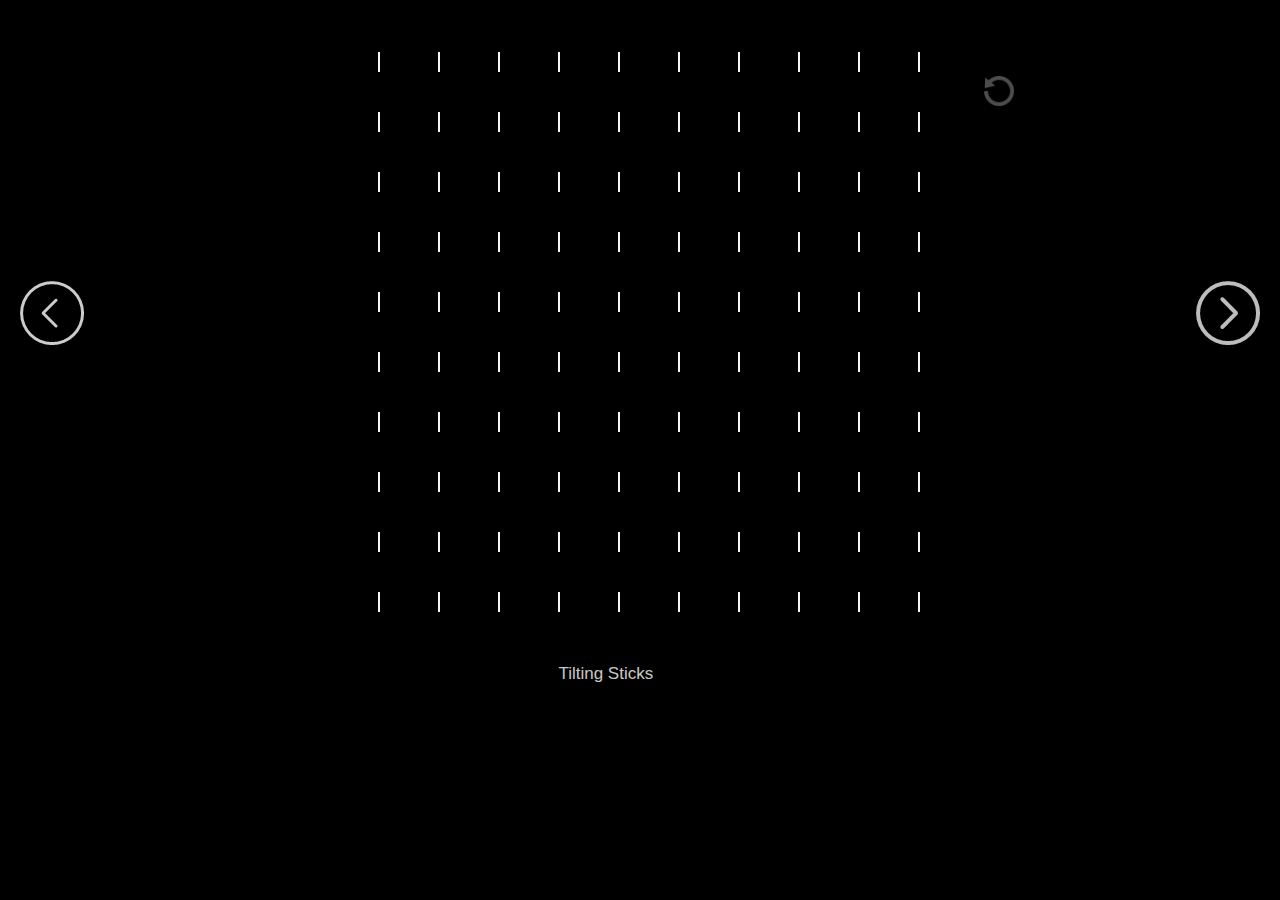
<file: index.html>
<!DOCTYPE html>
<html>

    <head>

        <link rel="stylesheet" href="style/style.css">
            

        <style>
           
           
            #container{
                position: relative;
                background-color: rgba(255,255,255,0.3);
                width:600px;
                height:600px;
                left:27% ;
                margin-top:2%;
                display: grid;
                grid-template-columns: 10% 10% 10% 10% 10% 10% 10% 10% 10% 10% ;
                grid-template-rows: 10% 10% 10% 10% 10% 10% 10% 10% 10% 10% ;

            }
            #container .con_div{
                background-color:black;
            }
            .unit{
                height : 20px;
                width : 2px;
                background-color : whitesmoke;
                margin: auto;
                margin-top: 27px;
            }
          
            /* #leftArrow{
                cursor:default;
                position: fixed;
                
                left:40px;
                opacity: 60%;
            }
            #rightArrow{
                cursor: pointer;
                position: fixed;
                margin-top:50%;
                right:40px;
                opacity: 80%;
            } */
        </style>

    </head>


    <body>
        <img id= "leftArrow" src="images/left_arrow.png" title= "Previous design">
        <img id= "rightArrow" src="images/right_arrow.png" title= "Next design">
        <img id= "resetButton" src="images/restart.png" title= "Reset pattern">
        <div id = "container">
            <!-- <div class="unit"> </div> -->
        </div>
        
        

        <p  id="caption">Tilting Sticks</p>
    </body>

    <script>

        var reset = document.getElementById("resetButton");
        reset.onclick = function() {
            var units = document.getElementsByClassName("unit");
            for(var i =0; i<100;i++)
            {
                units[i].style.transform = "rotate(0deg)";
            }
        }

        var right_arrow = document.getElementById("rightArrow");
        var left_arrow = document.getElementById("leftArrow");
        
        right_arrow.onclick  =  function(){
            var url = "blinking_dots.html";
            location.href = url;
        }
        left_arrow.onclick  =  function(){
            var url = "rising_pins.html";
            location.href = url;
        }

        function makediv()
        {
            var newcontainer = document.createElement("div");
            newcontainer.className= "con_div";
            var newunit = document.createElement("div");
            newunit.className= "unit";
            newcontainer.onmouseover = function() {
                newunit.style.transform = "rotate(45deg)";
            }
            newcontainer.appendChild(newunit);
            document.getElementById("container").appendChild(newcontainer);


        }
        for (var i =0; i<100;i++)
        {
            makediv();
        }
        // var intervalId = window.setInterval(function(){ makediv()}, 1000);


    </script>



</html>
</file>
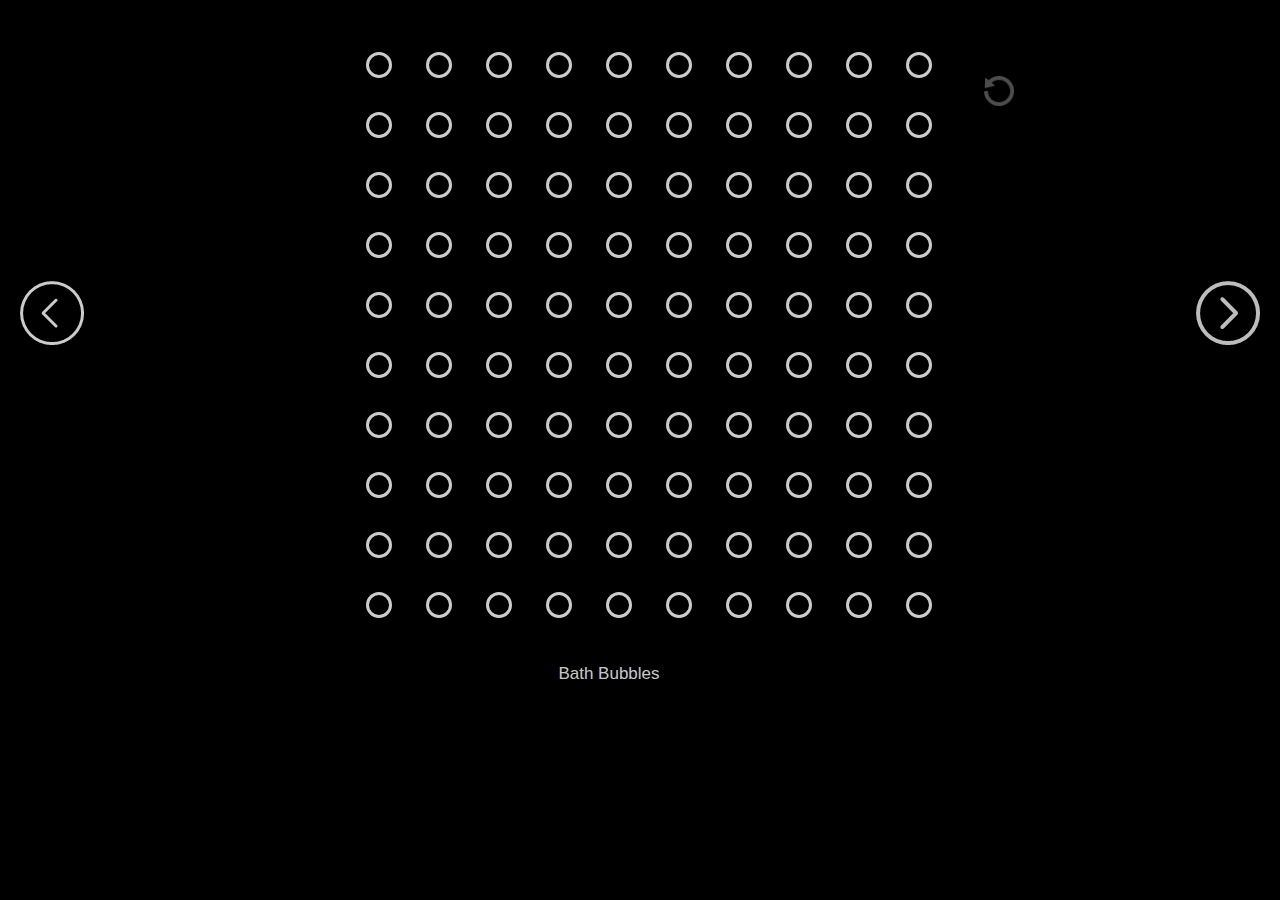
<file: bath_bubbles.html>
<!DOCTYPE html>
<html>

    <head>

        <title>
        </title>
        <link rel="stylesheet" href="style/style.css">
        <style>
            
            
            @keyframes example {
                    0% {border-color:rgba(255,255,255,0.9); height : 10px; width : 10px;}
                    15% {border-color: rgba(190,210,255,1)}
                    30% {border-color: rgba(190,250,255,1)}
                    45% {border-color: rgba(130,190,255,1); height : 100px; width : 100px;}
                    75% {border-color: rgba(190,255,255,1);}
                    90% {border-color: rgba(190,230,255,1);}
                    100% {border-color: rgba(255,255,255,0.9);height : 10px; width : 10px;}
            }
           
            #container{
                position: relative;
                background-color: rgba(255,255,255,0.3);
                width:600px;
                height:600px;
                left:27% ;
                margin-top:2%;
                display: grid;
                grid-template-columns: 10% 10% 10% 10% 10% 10% 10% 10% 10% 10% ;
                grid-template-rows: 10% 10% 10% 10% 10% 10% 10% 10% 10% 10% ;

            }
            #container .con_div{
                background-color:black;
            }
            .unit{
                height : 20px;
                width : 20px;
                background-color : black;
                opacity : 80%;
                border-radius: 50%;
                border: 3px solid #FFF;
                margin:auto;
                margin-top: 27px;
                animation-name: none;
                animation-duration: 5s;
                animation-iteration-count: infinite;
            }

            .unit:hover {
                animation-name: example;
            }
            
        </style>

    </head>


    <body>
        <img id= "leftArrow" src="images/left_arrow.png" alt= "Previous design">
        <img id= "resetButton" src="images/restart.png" alt= "Reset pattern">
        <img id= "rightArrow" src="images/right_arrow.png" alt= "Next design">
        <div id = "container">
            <!-- <div class="unit"> </div> -->
        </div>
        
      
        <p  id="caption">Bath Bubbles</p>
    </body>

    <script>
        var reset = document.getElementById("resetButton");
        reset.onclick = function() {
            var units = document.getElementsByClassName("unit");
            for(var i =0; i<100;i++)
            {
                units[i].style.height = "20px";
                units[i].style.width = "20px";
                units[i].style.animationName = "none";

            }
        }

        var right_arrow = document.getElementById("rightArrow");
        var left_arrow = document.getElementById("leftArrow");
        right_arrow.onclick  =  function(){
            var url = "golden_diamonds.html";
            location.href = url;
        }
        left_arrow.onclick  =  function(){
            var url = "flipping_tiles.html";
            location.href = url;
        }

        function makediv()
        {
            var newcontainer = document.createElement("div");
            newcontainer.className= "con_div";
            var newunit = document.createElement("div");
            newunit.className= "unit";
            newcontainer.onmouseover = function() {
                newunit.style.animationName = "example";
            }
            
            newcontainer.appendChild(newunit);
            document.getElementById("container").appendChild(newcontainer);
            console.log(newcontainer);


        }
        for (var i =0; i<100;i++)
        {
            makediv();
        }
        // var intervalId = window.setInterval(function(){ makediv()}, 1000);


    </script>



</html>
</file>
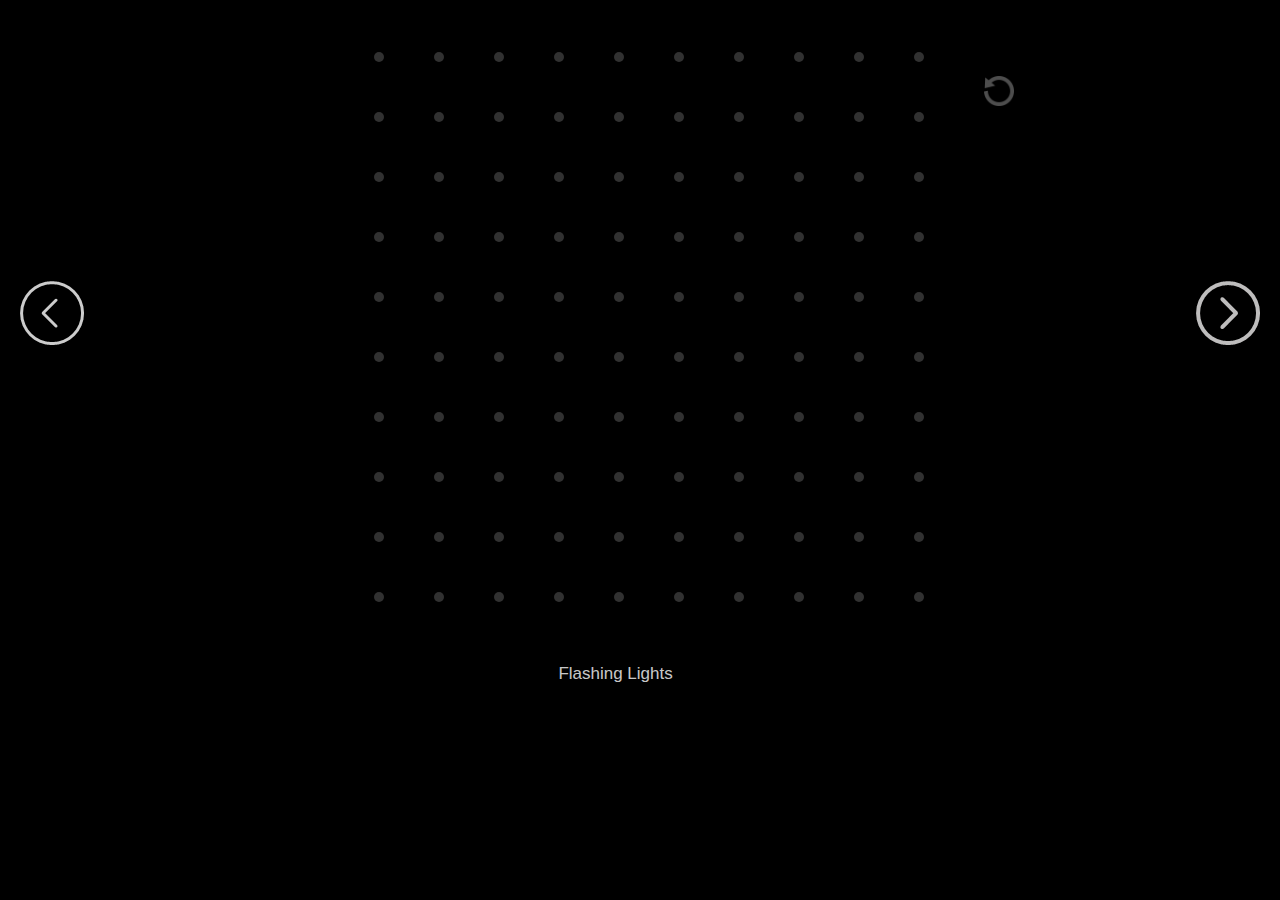
<file: blinking_dots.html>
<!DOCTYPE html>
<html>

    <head>

        <title>
        </title>
        <link rel="stylesheet" href="style/style.css">
        <style>
            
            
            @keyframes example {
                    0%{opacity:20; height : 6px; width : 6px;}
                    50% {opacity: 100%; height : 20px; width : 20px;}
                    100% {opacity:20%;height : 6px; width : 6px;}
            }
           
            #container{
                position: relative;
                background-color: rgba(255,255,255,0.3);
                width:600px;
                height:600px;
                left:27% ;
                margin-top:2%;
                display: grid;
                grid-template-columns: 10% 10% 10% 10% 10% 10% 10% 10% 10% 10% ;
                grid-template-rows: 10% 10% 10% 10% 10% 10% 10% 10% 10% 10% ;

            }
            #container .con_div{
                background-color:black;
            }
            .unit{
                height : 10px;
                width : 10px;
                background-color : whitesmoke;
                opacity : 20%;
                border-radius: 50%;
                margin:auto;
                margin-top: 27px;
                animation-name: none;
                animation-duration: 2s;
                animation-iteration-count: infinite;
            }

            .unit:hover {
                animation-name: example;
            }
            
        </style>

    </head>


    <body>
        <img id= "leftArrow" src="images/left_arrow.png" alt= "Previous design">
        <img id= "resetButton" src="images/restart.png" alt= "Reset pattern">
        <img id= "rightArrow" src="images/right_arrow.png" alt= "Next design">
        <div id = "container">
            <!-- <div class="unit"> </div> -->
        </div>
       
      
        <p  id="caption">Flashing Lights</p>
    </body>

    <script>
        var reset = document.getElementById("resetButton");
        reset.onclick = function() {
            var units = document.getElementsByClassName("unit");
            for(var i =0; i<100;i++)
            {
                units[i].style.height = "10px";
                units[i].style.width = "10px";
                units[i].style.animationName = "none";

            }
        }

        var right_arrow = document.getElementById("rightArrow");
        var left_arrow = document.getElementById("leftArrow");
        right_arrow.onclick  =  function(){
            var url = "bokeh_lens.html";
            location.href = url;
        }
        left_arrow.onclick  =  function(){
            var url = "index.html";
            location.href = url;
        }

        function makediv()
        {
            var newcontainer = document.createElement("div");
            newcontainer.className= "con_div";
            var newunit = document.createElement("div");
            newunit.className= "unit";
            newcontainer.onmouseover = function() {
                newunit.style.animationName = "example";
            }
            
            newcontainer.appendChild(newunit);
            document.getElementById("container").appendChild(newcontainer);
            console.log(newcontainer);


        }
        for (var i =0; i<100;i++)
        {
            makediv();
        }
        // var intervalId = window.setInterval(function(){ makediv()}, 1000);


    </script>



</html>
</file>
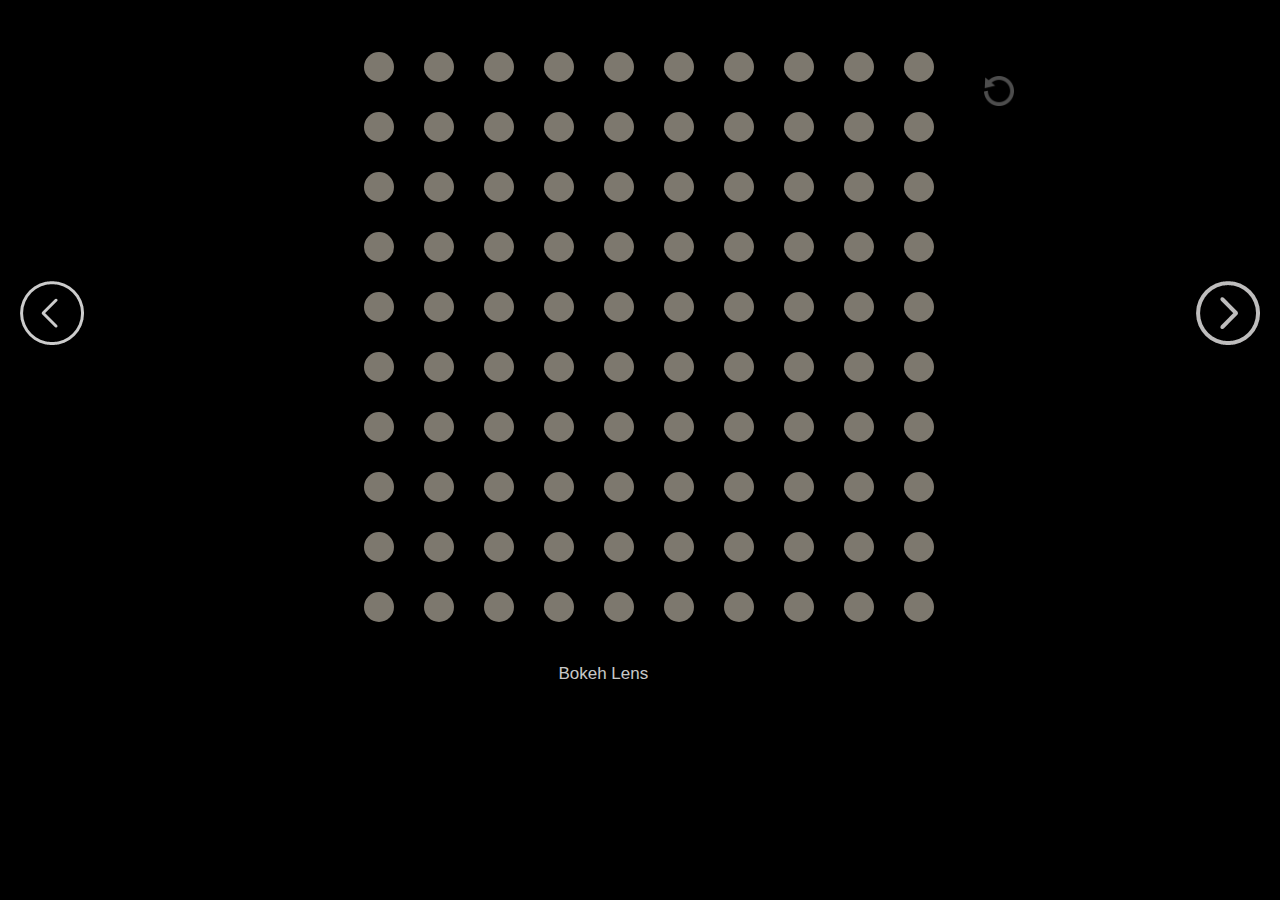
<file: bokeh_lens.html>
<!DOCTYPE html>
<html>

    <head>

        <title>
        </title>
        <link rel="stylesheet" href="style/style.css">
        <style>
            
            
            @keyframes example {
                    0% {background-color:#369994;height : 30px; width : 30px;}
                    15% {background-color: #8bc5d1;}
                    30% {background-color: #f8cb4a;}
                    45% {background-color:#ff7926;}
                    60% {background-color: #944893;height : 70px; width : 70px;}
                    75% {background-color: #fc83c6;}
                    90% {background-color: #bdb280;}
                    100% {background-color: #03969e;height : 30px; width : 30px;}
            }
           
            #container{
                position: relative;
                background-color: rgba(255,255,255,0.3);
                width:600px;
                height:600px;
                left:27% ;
                margin-top:2%;
                display: grid;
                grid-template-columns: 10% 10% 10% 10% 10% 10% 10% 10% 10% 10% ;
                grid-template-rows: 10% 10% 10% 10% 10% 10% 10% 10% 10% 10% ;

            }
            #container .con_div{
                background-color:black;
            }
            .unit{
                height : 30px;
                width : 30px;
                background-color :rgb(250,240,220);
                opacity : 50%;
                border-radius: 50%;
                margin:auto;
                margin-top: 27px;
                animation-name: none;
                animation-duration: 5s;
                animation-iteration-count: infinite;
            }

            .unit:hover {
                animation-name: example;
            }
            
        </style>

    </head>


    <body>
        <img id= "leftArrow" src="images/left_arrow.png" alt= "Previous design">
        <img id= "resetButton" src="images/restart.png" alt= "Reset pattern">
        <img id= "rightArrow" src="images/right_arrow.png" alt= "Next design">
        <div id = "container">
            <!-- <div class="unit"> </div> -->
        </div>
 
      
        <p  id="caption">Bokeh Lens</p>
    </body>

    <script>
        var reset = document.getElementById("resetButton");
        reset.onclick = function() {
            var units = document.getElementsByClassName("unit");
            for(var i =0; i<100;i++)
            {
                units[i].style.height = "30px";
                units[i].style.width = "30px";
                units[i].style.animationName = "none";

            }
        }

        var right_arrow = document.getElementById("rightArrow");
        var left_arrow = document.getElementById("leftArrow");
        right_arrow.onclick  =  function(){
            var url = "mosaic_painting.html";
            location.href = url;
        }
        left_arrow.onclick  =  function(){
            var url = "blinking_dots.html";
            location.href = url;
        }

        function makediv()
        {
            var newcontainer = document.createElement("div");
            newcontainer.className= "con_div";
            var newunit = document.createElement("div");
            newunit.className= "unit";
            newcontainer.onmouseover = function() {
                newunit.style.animationName = "example";
            }
            
            newcontainer.appendChild(newunit);
            document.getElementById("container").appendChild(newcontainer);
            console.log(newcontainer);


        }
        for (var i =0; i<100;i++)
        {
            makediv();
        }
        // var intervalId = window.setInterval(function(){ makediv()}, 1000);


    </script>



</html>
</file>
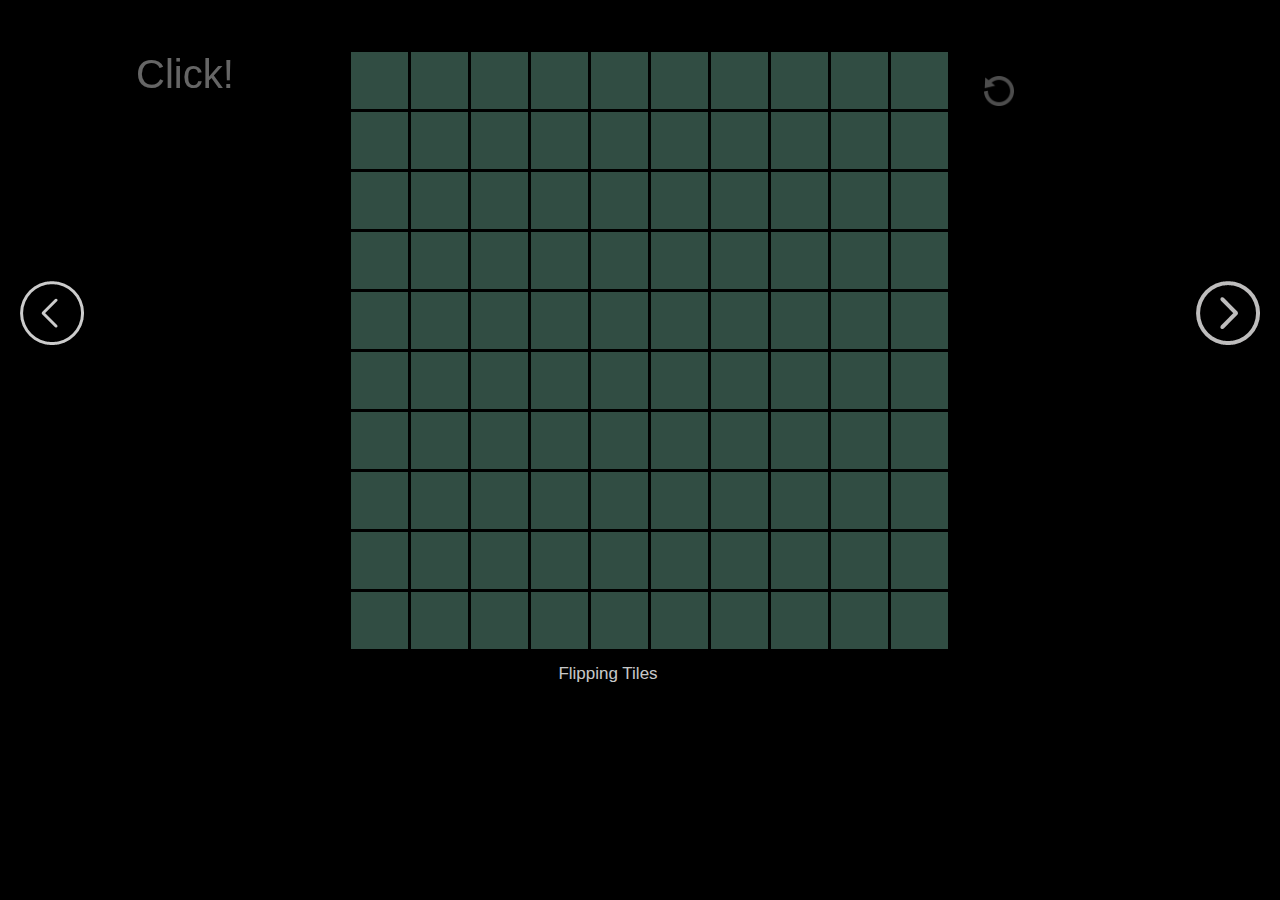
<file: flipping_tiles.html>
<!DOCTYPE html>
<html>

    <head>

        <title>
        </title>
        <link rel="stylesheet" href="style/style.css">
        <style>
            
            
            @keyframes example {
                    0%{opacity:60%; height : 57px; width : 57px; transform: translate( 0px, 0px);}
                    25% {opacity: 60%; height : 0px; width : 57px; transform:translate( 0px, 27px);}
                    26% {opacity: 40%; height : 0px; width : 57px; transform:translate( 0px, 27px);}
                    50% {opacity: 40%; height : 57px; width : 57px; transform:translate( 0px, 0px);}
                    75% {opacity: 40%; height : 0px; width : 57px; transform:translate( 0px, 27px);}
                    76% {opacity: 60%; height : 0px; width : 57px; transform:translate( 0px, 27px);}
                    100% {opacity:60%;height : 57px; width : 57px;}
            }
            
            #container{
                position: relative;
                background-color: rgba(255,255,255,0.3);
                width:600px;
                height:600px;
                left:27% ;
                margin-top:2%;
                display: grid;
                grid-template-columns: 10% 10% 10% 10% 10% 10% 10% 10% 10% 10% ;
                grid-template-rows: 10% 10% 10% 10% 10% 10% 10% 10% 10% 10% ;
            }
            #container .con_div{
                background-color:black;
            }
            .unit{
                height : 57px;
                width : 57px;
                background-color: #52806f;
                opacity : 60%;
                border-radius: 0;
                margin:auto;
                margin-top: 27px;
                animation-name: none;
                animation-duration: 7s;
                animation-iteration-count: infinite;
            }

            
        </style>

    </head>


    <body>
        <p  id="instructions">Click!</p>
        <img id= "leftArrow" src="images/left_arrow.png" alt= "Previous design">
        <img id= "resetButton" src="images/restart.png" alt= "Reset pattern">
        <img id= "rightArrow" src="images/right_arrow.png" alt= "Next design">
        <div id = "container">
            <!-- <div class="unit"> </div> -->
        </div>
      
      
        <p  id="caption">Flipping Tiles</p>
    </body>

    <script>
        var reset = document.getElementById("resetButton");
        reset.onclick = function() {
            var units = document.getElementsByClassName("unit");
            for(var i =0; i<100;i++)
            {
                units[i].style.height = "57px";
                units[i].style.width = "57px";
                units[i].style.animationName = "none";

            }
        }

        var right_arrow = document.getElementById("rightArrow");
        var left_arrow = document.getElementById("leftArrow");
        right_arrow.onclick  =  function(){
            var url = "bath_bubbles.html";
            location.href = url;
        }
        left_arrow.onclick  =  function(){
            var url = "shaking_twigs.html";
            location.href = url;
        }

        function makediv()
        {
            var newcontainer = document.createElement("div");
            newcontainer.className= "con_div";
            var newunit = document.createElement("div");
            newunit.className= "unit";
            newcontainer.onclick = function() {
                newunit.style.animationName = "example";
            }
            
            newcontainer.appendChild(newunit);
            document.getElementById("container").appendChild(newcontainer);
            console.log(newcontainer);


        }
        for (var i =0; i<100;i++)
        {
            makediv();
        }
        // var intervalId = window.setInterval(function(){ makediv()}, 1000);


    </script>



</html>
</file>
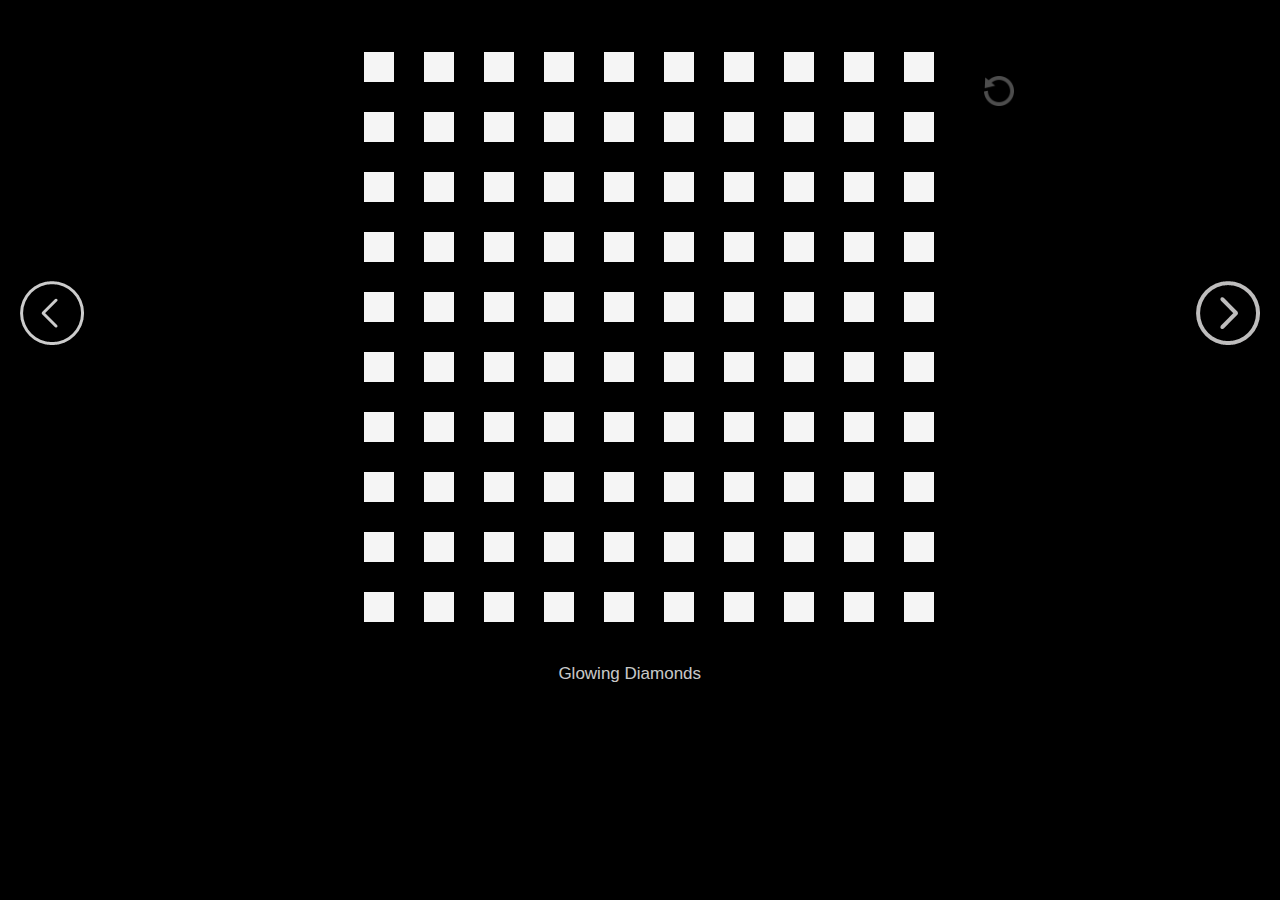
<file: golden_diamonds.html>
<!DOCTYPE html>
<html>

    <head>

        <title>
        </title>
        <link rel="stylesheet" href="style/style.css">
        <style>
           
            @keyframes example {
                    0%{background-color:#fff8eb;}
                    25% {background-color:#a6936d;}
                    50% {background-color: black;}
                    75% {background-color:#bfb091;}
                    100% {background-color: #fff8eb;}
            }
            
            #container{
                position: relative;
                background-color: rgba(255,255,255,0.3);
                width:600px;
                height:600px;
                left:27% ;
                margin-top:2%;
                display: grid;
                grid-template-columns: 10% 10% 10% 10% 10% 10% 10% 10% 10% 10% ;
                grid-template-rows: 10% 10% 10% 10% 10% 10% 10% 10% 10% 10% ;

            }
            #container .con_div{
                background-color:black;
            }
            .unit{
                height : 30px;
                width : 30px;
                background-color : whitesmoke;
                margin:auto;
                margin-top: 27px;
                animation-name: none;
                animation-duration: 8s;
                animation-iteration-count: infinite;
            }

        </style>

    </head>


    <body>
        <img id= "leftArrow" src="images/left_arrow.png" alt= "Previous design">
        <img id= "resetButton" src="images/restart.png" alt= "Reset pattern">
        <img id= "rightArrow" src="images/right_arrow.png" alt= "Next design">
        <div id = "container">
            <!-- <div class="unit"> </div> -->
        </div>
        
      
        <p  id="caption">Glowing Diamonds</p>
    </body>

    <script>

        var reset = document.getElementById("resetButton");
        reset.onclick = function() {
            var units = document.getElementsByClassName("unit");
            for(var i =0; i<100;i++)
            {
                units[i].style.transform = "rotate(0deg)";
                units[i].style.animationName = "none";

            }
        }

        var right_arrow = document.getElementById("rightArrow");
        var left_arrow = document.getElementById("leftArrow");
        right_arrow.onclick  =  function(){
            var url = "spinning_lines.html";
            location.href = url;
        }
        left_arrow.onclick  =  function(){
            var url = "bath_bubbles.html";
            location.href = url;
        }


        function makediv()
        {
            var newcontainer = document.createElement("div");
            newcontainer.className= "con_div";
            var newunit = document.createElement("div");
            newunit.className= "unit";
            newcontainer.onmouseover = function() {
                newunit.style.transform = "rotate(45deg)";
                newunit.style.animationName = "example";
            }
            newcontainer.appendChild(newunit);
            document.getElementById("container").appendChild(newcontainer);
            console.log(newcontainer);


        }
        for (var i =0; i<100;i++)
        {
            makediv();
        }
        // var intervalId = window.setInterval(function(){ makediv()}, 1000);


    </script>



</html>
</file>
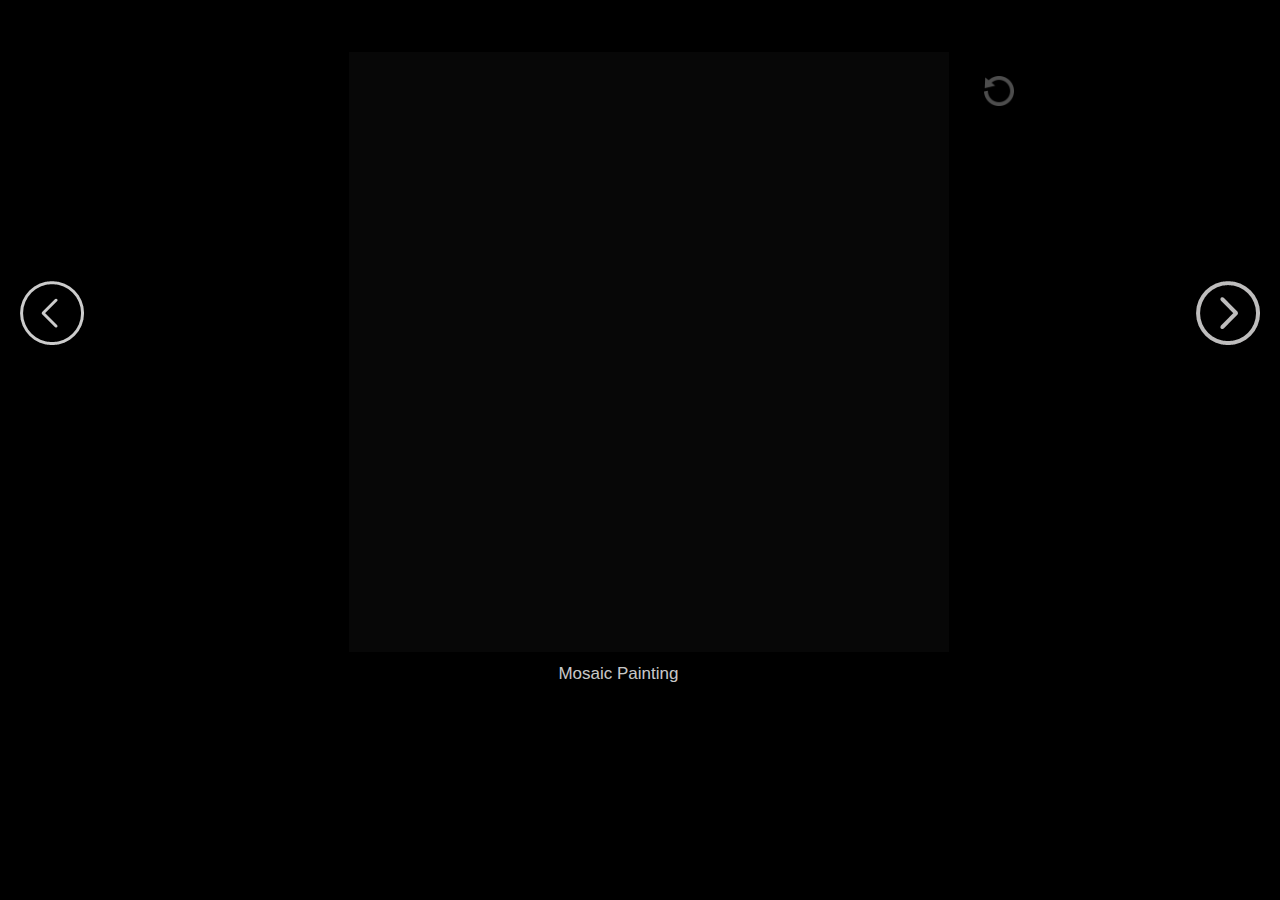
<file: mosaic_painting.html>
<!DOCTYPE html>
<html>

    <head>

        <title>
        </title>
        <link rel="stylesheet" href="style/style.css">
        <style>

            @keyframes example {
                    0% {background-color:#369994;}
                    15% {background-color: #8bc5d1;}
                    30% {background-color: #f8cb4a;}
                    45% {background-color:#ff7926;}
                    60% {background-color: #944893;}
                    75% {background-color: #ff8cad;}
                    90% {background-color: #bdb280;}
                    100% {background-color: #03969e;}
            }

            #container{
                position: relative;
                background-color: rgba(255,255,255,0.3);
                width:600px;
                height:600px;
                left:27% ;
                margin-top:2%;
                display: grid;
                grid-template-columns: 5% 5% 5% 5% 5% 5% 5% 5% 5% 5% 5% 5% 5% 5% 5% 5% 5% 5% 5% 5%  ;
                grid-template-rows: 5% 5% 5% 5% 5% 5% 5% 5% 5% 5% 5% 5% 5% 5% 5% 5% 5% 5% 5% 5%;

            }
            #container .con_div{
                background-color:black;
            }
            .unit{
                height : 30px;
                width : 30px;
                background-color: rgba(30,30,30,0.3);
                opacity : 80%;
                border-radius: 0;
                margin:auto;
                margin-top: 27px;
                animation-name: none;
                animation-duration: 6s;
                animation-iteration-count: infinite;
            }

            .unit:hover {
                animation-name: example;
            }
            
        </style>

    </head>


    <body>
        <img id= "leftArrow" src="images/left_arrow.png" alt= "Previous design">
        <img id= "resetButton" src="images/restart.png" alt= "Reset pattern">
        <img id= "rightArrow" src="images/right_arrow.png" alt= "Next design">
        <div id = "container">
            <!-- <div class="unit"> </div> -->
        </div>
       
      
        <p  id="caption">Mosaic Painting</p>
    </body>

    <script>
        var reset = document.getElementById("resetButton");
        reset.onclick = function() {
            var units = document.getElementsByClassName("unit");
            for(var i =0; i<400;i++)
            {
                units[i].style.height = "30px";
                units[i].style.width = "30px";
                units[i].style.animationName = "none";

            }
        }

        var right_arrow = document.getElementById("rightArrow");
        var left_arrow = document.getElementById("leftArrow");
        right_arrow.onclick  =  function(){
            var url = "shaking_twigs.html";
            location.href = url;
        }
        left_arrow.onclick  =  function(){
            var url = "bokeh_lens.html";
            location.href = url;
        }

        function makediv()
        {
            var newcontainer = document.createElement("div");
            newcontainer.className= "con_div";
            var newunit = document.createElement("div");
            newunit.className= "unit";
            newcontainer.onmouseover = function() {
                newunit.style.animationName = "example";
            }
            
            newcontainer.appendChild(newunit);
            document.getElementById("container").appendChild(newcontainer);
            


        }
        for (var i =0; i<400;i++)
        {
            makediv();
        }
        // var intervalId = window.setInterval(function(){ makediv()}, 1000);


    </script>



</html>
</file>
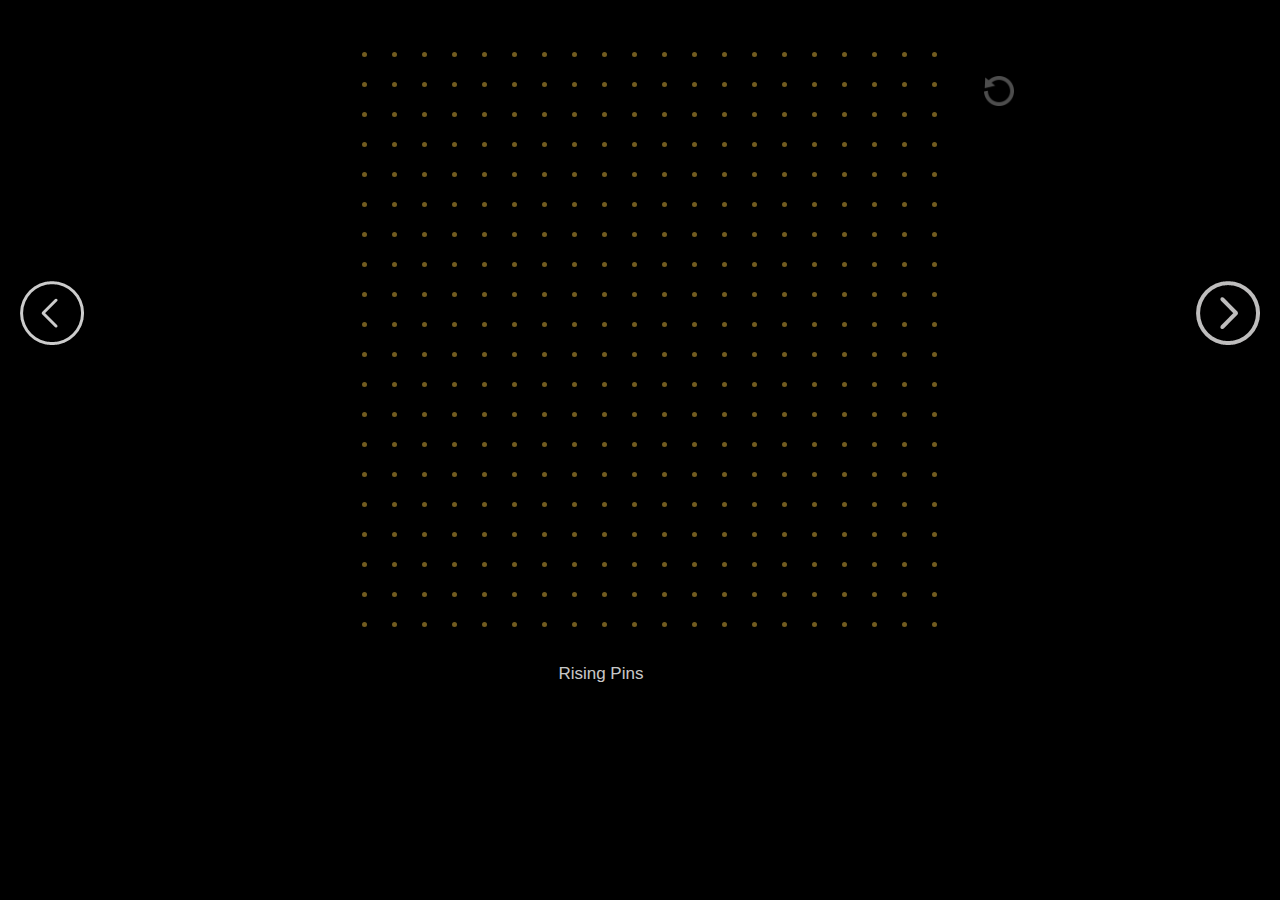
<file: rising_pins.html>
<!DOCTYPE html>
<html>

    <head>

        <title>
        </title>
        <link rel="stylesheet" href="style/style.css">
        <style>
            
            
            @keyframes example {
                    0%{opacity:10; height : 5px; width : 5px; background-color: #e3b73d;}
                    50% {opacity: 100%; height : 7px; width : 7px; background-color: #e3b73d;}
                    100% {opacity:10%;height : 5px; width : 5px; background-color: #e3b73d;}
            }
            
            #container{
                position: relative;
                background-color: rgba(255,255,255,0.3);
                width:600px;
                height:600px;
                left:27% ;
                margin-top:2%;
                display: grid;
                grid-template-columns: 5% 5% 5% 5% 5% 5% 5% 5% 5% 5% 5% 5% 5% 5% 5% 5% 5% 5% 5% 5%  ;
                grid-template-rows: 5% 5% 5% 5% 5% 5% 5% 5% 5% 5% 5% 5% 5% 5% 5% 5% 5% 5% 5% 5%;

            }
            #container .con_div{
                background-color:black;
            }
            .unit{
                height : 5px;
                width : 5px;
                background-color :#e3b73d;
                opacity : 50%;
                border-radius: 50%;
                margin:auto;
                margin-top: 27px;
                animation-name: none;
                animation-duration: 6s;
                animation-iteration-count: infinite;
            }

            .unit:hover {
                animation-name: example;
            }
            
        </style>

    </head>


    <body>
        <img id= "leftArrow" src="images/left_arrow.png" alt= "Previous design">
        <img id= "resetButton" src="images/restart.png" alt= "Reset pattern">
        <img id= "rightArrow" src="images/right_arrow.png" alt= "Next design">
        <div id = "container">
            <!-- <div class="unit"> </div> -->
        </div>
        
      
        <p  id="caption">Rising Pins</p>
    </body>

    <script>
        var reset = document.getElementById("resetButton");
        reset.onclick = function() {
            var units = document.getElementsByClassName("unit");
            for(var i =0; i<400;i++)
            {
                units[i].style.height = "5px";
                units[i].style.width = "5px";
                units[i].style.animationName = "none";

            }
        }

        var right_arrow = document.getElementById("rightArrow");
        var left_arrow = document.getElementById("leftArrow");
        right_arrow.onclick  =  function(){
            var url = "index.html";
            location.href = url;
        }
        left_arrow.onclick  =  function(){
            var url = "spinning_lines.html";
            location.href = url;
        }

        function makediv()
        {
            var newcontainer = document.createElement("div");
            newcontainer.className= "con_div";
            var newunit = document.createElement("div");
            newunit.className= "unit";
            newcontainer.onmouseover = function() {
                newunit.style.animationName = "example";
            }
            
            newcontainer.appendChild(newunit);
            document.getElementById("container").appendChild(newcontainer);
            


        }
        for (var i =0; i<400;i++)
        {
            makediv();
        }
        // var intervalId = window.setInterval(function(){ makediv()}, 1000);


    </script>



</html>
</file>
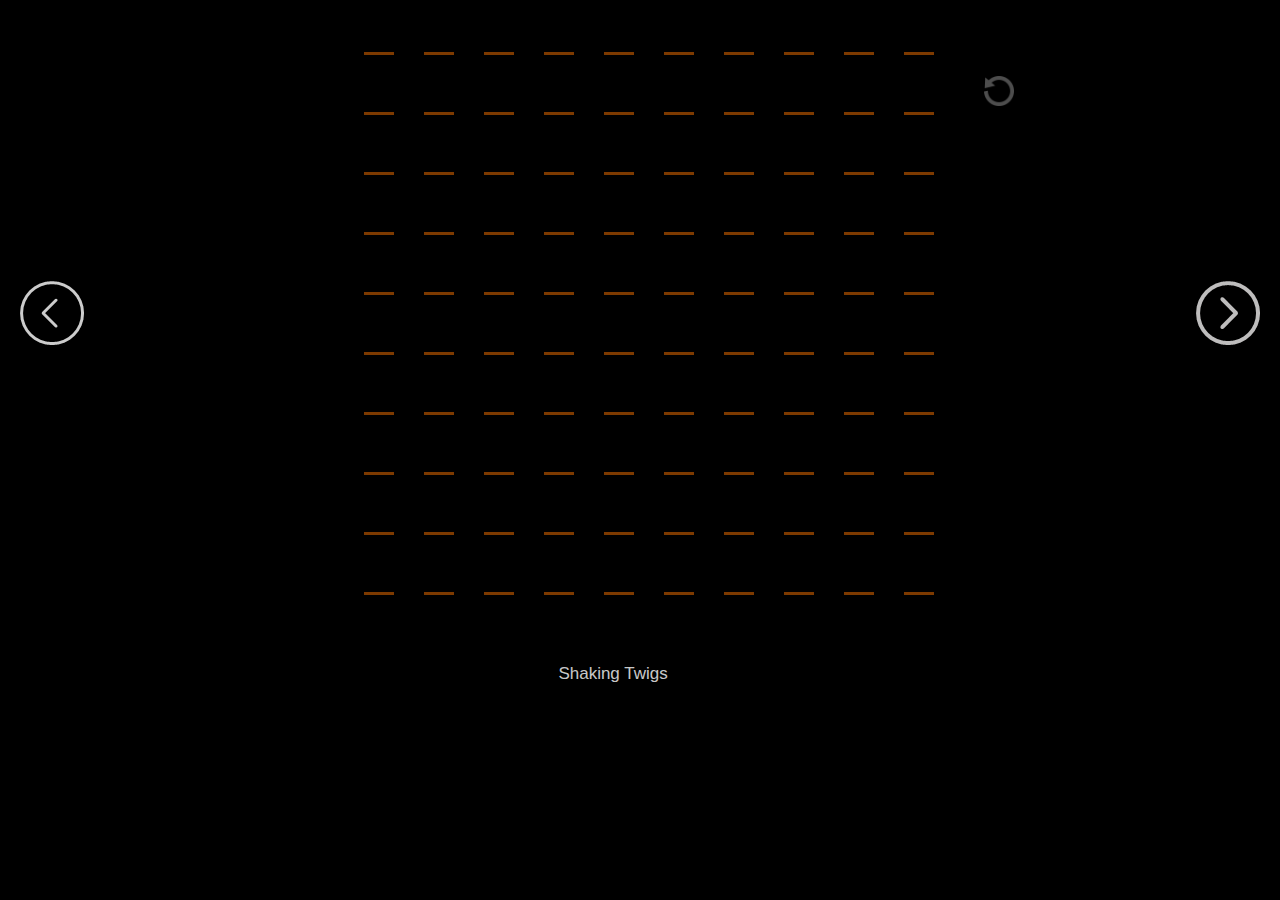
<file: shaking_twigs.html>
<!DOCTYPE html>
<html>

    <head>

        <title>
        </title>
        <link rel="stylesheet" href="style/style.css">
        <style>
           
            
            @keyframes shake {
            0% { transform: translate(1px, 1px) rotate(0deg); }
            10% { transform: translate(-6px, -2px) rotate(-1deg); }
            20% { transform: translate(-3px, 0px) rotate(1deg); }
            30% { transform: translate(9px, 7px) rotate(0deg); }
            40% { transform: translate(0px, -3px) rotate(1deg); }
            50% { transform: translate(-4px, 5px) rotate(-1deg); }
            60% { transform: translate(8px, 4px) rotate(0deg); }
            70% { transform: translate(3px, 1px) rotate(-1deg); }
            80% { transform: translate(-7px, -3px) rotate(1deg); }
            90% { transform: translate(3px, 2px) rotate(0deg); }
            100% { transform: translate(1px, -2px) rotate(-1deg); }
            }
           
            #container{
                position: relative;
                background-color: rgba(255,255,255,0.3);
                width:600px;
                height:600px;
                left:27% ;
                margin-top:2%;
                display: grid;
                grid-template-columns: 10% 10% 10% 10% 10% 10% 10% 10% 10% 10% ;
                grid-template-rows: 10% 10% 10% 10% 10% 10% 10% 10% 10% 10% ;


            }
            #container .con_div{
                background-color:black;
            }
            .unit{
                height : 3px;
                width : 30px;
                background-color :#7d3a00;
                margin: auto;
                margin-top: 27px;
                animation: none;
                animation-duration: 2s;
                animation-iteration-count: infinite;
            }
            
        </style>

    </head>


    <body>
        <img id= "leftArrow" src="images/left_arrow.png" title= "Previous design">
        <img id= "resetButton" src="images/restart.png" title= "Reset pattern">
        <img id= "rightArrow" src="images/right_arrow.png" title= "Next design">
        <div id = "container">
            <!-- <div class="unit"> </div> -->
        </div>
       

        <p  id="caption">Shaking Twigs</p>
    </body>

    <script>

        var reset = document.getElementById("resetButton");
        reset.onclick = function() {
            var units = document.getElementsByClassName("unit");
            for(var i =0; i<100;i++)
            {
                units[i].style.transform = "rotate(0deg)";
                units[i].style.animation = "none";
            }
        }

        var right_arrow = document.getElementById("rightArrow");
        var left_arrow = document.getElementById("leftArrow");
        right_arrow.onclick  =  function(){
            var url = "flipping_tiles.html";
            location.href = url;
        }
        left_arrow.onclick  =  function(){
            var url = "mosaic_painting.html";
            location.href = url;
        }


        function makediv()
        {
            var newcontainer = document.createElement("div");
            newcontainer.className= "con_div";
            var newunit = document.createElement("div");
            newunit.className= "unit";
            newcontainer.onmouseover = function() {
                newunit.style.animation="shake 2s infinite";
            }
            newcontainer.appendChild(newunit);
            document.getElementById("container").appendChild(newcontainer);


        }
        for (var i =0; i<100;i++)
        {
            makediv();
        }
        // var intervalId = window.setInterval(function(){ makediv()}, 1000);


    </script>



</html>
</file>
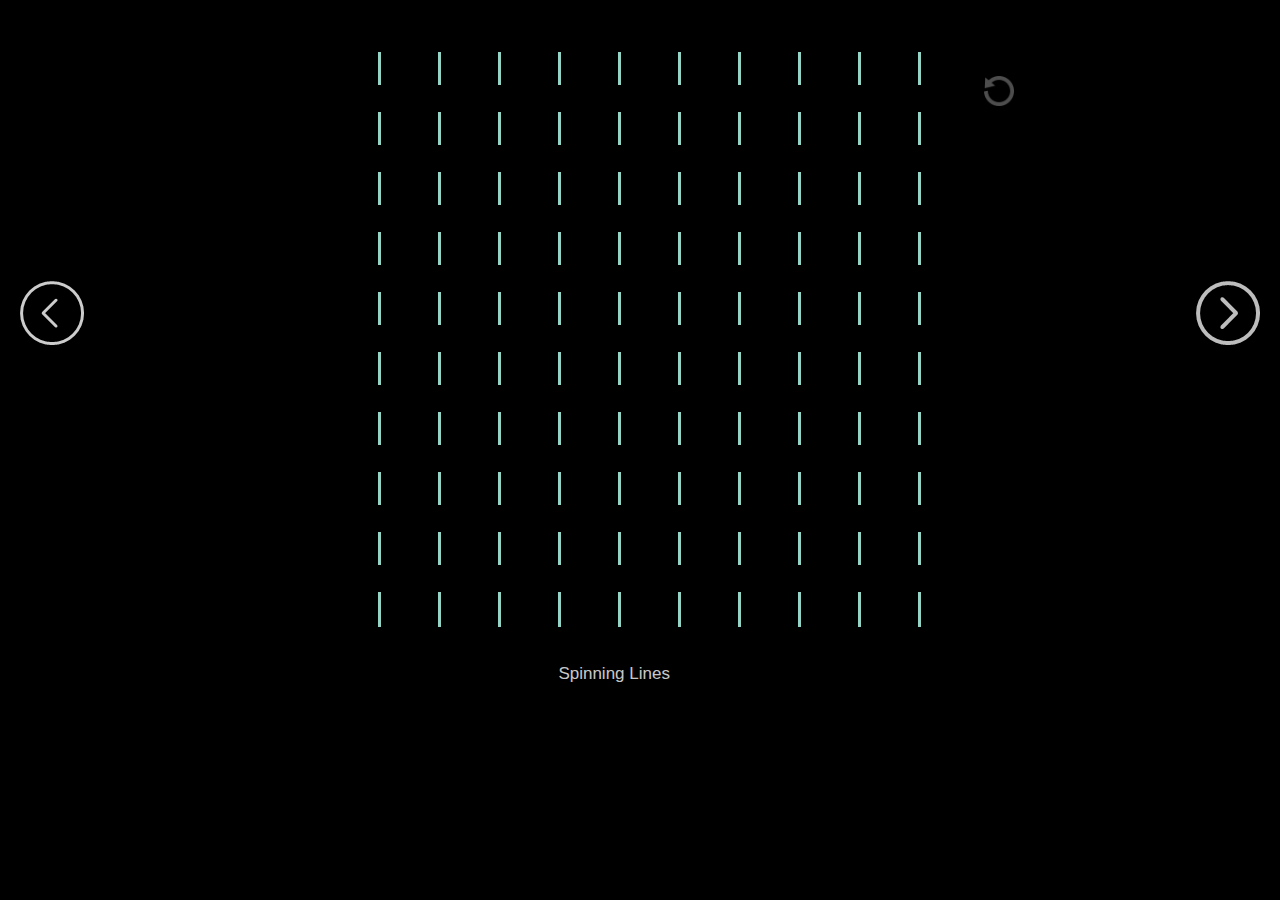
<file: spinning_lines.html>
<!DOCTYPE html>
<html>

    <head>

        <title>
        </title>
        <link rel="stylesheet" href="style/style.css">
        <style>
            
            @keyframes spin { 
                100% { -webkit-transform: rotate(360deg); transform:rotate(360deg); } 
            }
           
            #container{
                position: relative;
                background-color: rgba(255,255,255,0.3);
                width:600px;
                height:600px;
                left:27% ;
                margin-top:2%;
                display: grid;
                grid-template-columns: 10% 10% 10% 10% 10% 10% 10% 10% 10% 10% ;
                grid-template-rows: 10% 10% 10% 10% 10% 10% 10% 10% 10% 10% ;


            }
            #container .con_div{
                background-color:black;
            }
            .unit{
                height : 35px;
                width : 3px;
                background-color : #94d4c7;
                margin: auto;
                margin-top: 27px;
                animation: none;
                animation-duration: 2s;
                animation-iteration-count: infinite;
            }
            
        </style>

    </head>


    <body>
        <img id= "leftArrow" src="images/left_arrow.png" title= "Previous design">
        <img id= "resetButton" src="images/restart.png" title= "Reset pattern">
        <img id= "rightArrow" src="images/right_arrow.png" title= "Next design">
        <div id = "container">
            <!-- <div class="unit"> </div> -->
        </div>
   

        <p  id="caption">Spinning Lines</p>
    </body>

    <script>

        var reset = document.getElementById("resetButton");
        reset.onclick = function() {
            var units = document.getElementsByClassName("unit");
            for(var i =0; i<100;i++)
            {
                units[i].style.transform = "rotate(0deg)";
                units[i].style.animation = "none";
            }
        }

        var right_arrow = document.getElementById("rightArrow");
        var left_arrow = document.getElementById("leftArrow");
        right_arrow.onclick  =  function(){
            var url = "rising_pins.html";
            location.href = url;
        }
        left_arrow.onclick  =  function(){
            var url = "golden_diamonds.html";
            location.href = url;
        }


        function makediv()
        {
            var newcontainer = document.createElement("div");
            newcontainer.className= "con_div";
            var newunit = document.createElement("div");
            newunit.className= "unit";
            newcontainer.onmouseover = function() {
                newunit.style.animation="spin 4s linear infinite";
            }
            newcontainer.appendChild(newunit);
            document.getElementById("container").appendChild(newcontainer);


        }
        for (var i =0; i<100;i++)
        {
            makediv();
        }
        // var intervalId = window.setInterval(function(){ makediv()}, 1000);


    </script>



</html>
</file>
<file: style/style.css>
@keyframes page_entry{
    0% {opacity: 0; color:white}
    100%{opacity:100; color:white}
}
@keyframes flash_instructions{
    0% {opacity: 0; display: block;}
    3% {opacity: 100;}
    10% {opacity: 100;}
    13% {opacity: 0;}
    100%{opacity:0; display:none;}
}
body{
    background-color: black;
    animation-name: page_entry;
    animation-duration: 2s;
   
}


#caption{
    color: rgba(255,255,255,0.8);
    font-size: 17px;
    position: absolute;
    top:600px;
    margin-top: 5%;
    margin-left: 43%;
    font-weight: 90;
    font-family: Arial, sans-serif;
}
#instructions{
  
    color: rgba(255,255,255,0.4);
    font-size: 40px;
    position: fixed;
    margin-top: 27px;
    margin-left: 10%;
    font-weight: 50;
    font-family: Arial, sans-serif;
    animation: flash_instructions;
    animation-duration: 120s;
    animation-iteration-count: infinite;
}
#resetButton{
    width:30px;
    height:30px;
    position: fixed;
    left:30%;
    margin-left:600px;
    margin-top: 4%;
    opacity:30%;
    cursor: pointer;
    z-index: 500;
}
#leftArrow{
    cursor: pointer;
    position: fixed;
    margin-top: 20%;
    left:20px;
    opacity: 80%;
}
#rightArrow{
    cursor: pointer;
    position: fixed;
    margin-top:20%;
    right:20px;
    opacity: 80%;
}
</file>
